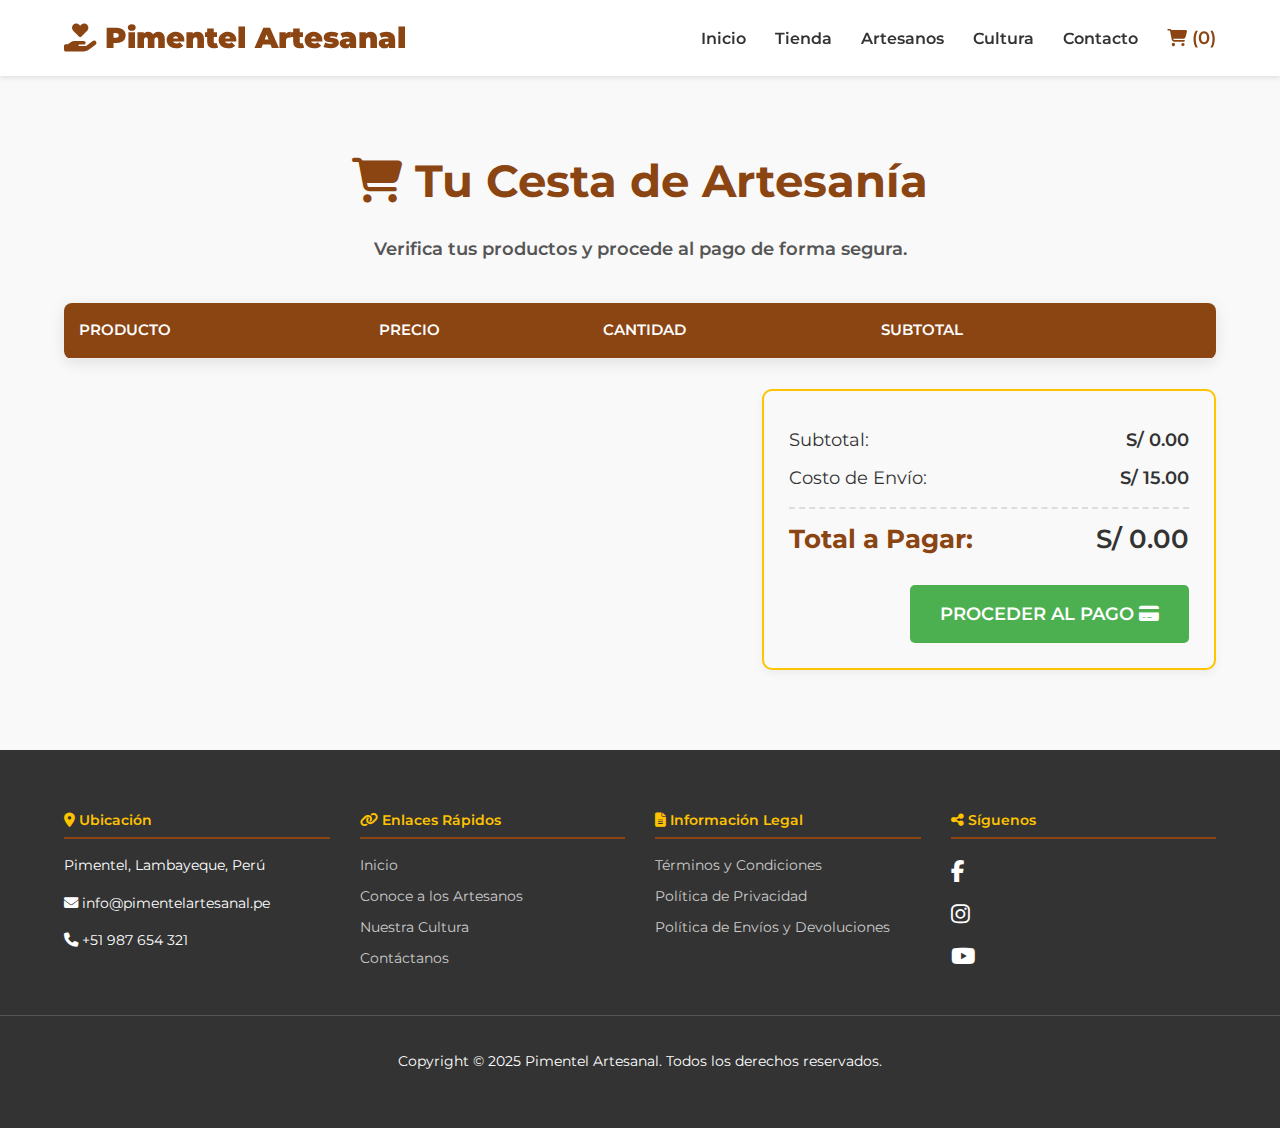
<file: carrito.html>
<!DOCTYPE html>
<html lang="es">
<head>
    <meta charset="UTF-8">
    <meta name="viewport" content="width=device-width, initial-scale=1.0">
    <title>Pimentel Artesanal - Carrito de Compras</title>
    
    <link href="https://fonts.googleapis.com/css2?family=Montserrat:wght@400;600;700;900&display=swap" rel="stylesheet">
    <link rel="stylesheet" href="https://cdnjs.cloudflare.com/ajax/libs/font-awesome/6.5.1/css/all.min.css">
    
    <link rel="stylesheet" href="css/style.css">
    <link rel="stylesheet" href="css/carrito.css">
</head>
<body>
    <header class="main-header">
        <div class="container">
            <div class="logo">
                <i class="fas fa-hand-holding-heart"></i> Pimentel Artesanal
            </div>
            
            <button class="menu-toggle" id="menu-toggle">
                <i class="fas fa-bars"></i>
            </button>

            <nav class="main-nav" id="main-nav">
                <a href="index.html">Inicio</a>
                <a href="#productos">Tienda</a>
                <a href="artesanos.html">Artesanos</a>
                <a href="cultura.html">Cultura</a>
                <a href="contacto.html">Contacto</a>
                <a href="carrito.html" id="cart-link" class="cart-icon">
                    <i class="fas fa-shopping-cart"></i> (<span id="cart-count">0</span>)
                </a>
            </nav>
        </div>
    </header>

    <main class="container page-content">
        <h1 class="page-title text-center">
            <i class="fas fa-cart-shopping"></i> Tu Cesta de Artesanía
        </h1>
        <p class="subtitle text-center">Verifica tus productos y procede al pago de forma segura.</p>

        <section id="cart-details">
            <table class="cart-table">
                <thead>
                    <tr>
                        <th>Producto</th>
                        <th>Precio</th>
                        <th>Cantidad</th>
                        <th>Subtotal</th>
                        <th></th> 
                    </tr>
                </thead>
                <tbody id="cart-items-body">
                    </tbody>
            </table>
            
            <p id="empty-cart-message" class="empty-message hidden">
                <i class="fas fa-box-open"></i> El carrito está vacío. <a href="index.html#productos">¡Empieza a comprar aquí!</a>
            </p>
        </section>

        <section id="cart-summary" class="cart-totals">
            <p>Subtotal: <span id="cart-subtotal">S/ 0.00</span></p>
            <p>Costo de Envío: <span id="cart-shipping">S/ 15.00</span></p>
            <p class="total-row">Total a Pagar: <span id="cart-total">S/ 0.00</span></p>
            
            <div class="checkout-btn-container">
                <a href="checkout.html" class="btn checkout-btn" id="proceed-to-checkout">
                    Proceder al Pago <i class="fas fa-credit-card"></i>
                </a>
            </div>
        </section>
    </main>

    <footer class="main-footer">
        <div class="container footer-content">
            <div class="footer-section">
                <h4><i class="fas fa-map-marker-alt"></i> Ubicación</h4>
                <p>Pimentel, Lambayeque, Perú</p>
                <p><i class="fas fa-envelope"></i> info@pimentelartesanal.pe</p>
                <p><i class="fas fa-phone"></i> +51 987 654 321</p>
            </div>
            <div class="footer-section">
                <h4><i class="fas fa-link"></i> Enlaces Rápidos</h4>
                <ul>
                    <li><a href="index.html">Inicio</a></li>
                    <li><a href="artesanos.html">Conoce a los Artesanos</a></li>
                    <li><a href="cultura.html">Nuestra Cultura</a></li>
                    <li><a href="contacto.html">Contáctanos</a></li>
                </ul>
            </div>
            <div class="footer-section">
                <h4><i class="fas fa-file-alt"></i> Información Legal</h4>
                <ul>
                    <li><a href="#">Términos y Condiciones</a></li>
                    <li><a href="#">Política de Privacidad</a></li>
                    <li><a href="#">Política de Envíos y Devoluciones</a></li>
                </ul>
            </div>
            <div class="footer-section social-media">
                <h4><i class="fas fa-share-alt"></i> Síguenos</h4>
                <div class="social-icons">
                    <a href="#" target="_blank" title="Facebook"><i class="fab fa-facebook-f"></i></a>
                    <a href="#" target="_blank" title="Instagram"><i class="fab fa-instagram"></i></a>
                    <a href="#" target="_blank" title="YouTube"><i class="fab fa-youtube"></i></a>
                </div>
            </div>
        </div>
        <div class="footer-bottom">
            <p>Copyright &copy; 2025 Pimentel Artesanal. Todos los derechos reservados.</p>
        </div>
    </footer>

    <script>
        document.addEventListener('DOMContentLoaded', () => {

            // ==============================================
            // === 1. LÓGICA DEL MENÚ DE HAMBURGUESA ===
            // ==============================================

            const menuToggle = document.getElementById('menu-toggle');
            const mainNav = document.getElementById('main-nav');

            if (menuToggle && mainNav) {
                // Manejador para abrir/cerrar el menú
                menuToggle.addEventListener('click', () => {
                    mainNav.classList.toggle('active');
                    
                    // Opcional: Cambiar el ícono de la hamburguesa a una 'X'
                    const icon = menuToggle.querySelector('i');
                    if (mainNav.classList.contains('active')) {
                        icon.classList.remove('fa-bars');
                        icon.classList.add('fa-times'); // Usar fa-times para cerrar (X)
                    } else {
                        icon.classList.remove('fa-times');
                        icon.classList.add('fa-bars');
                    }
                });

                // Opcional: Cerrar el menú al hacer clic en un enlace (en móvil)
                const navLinks = mainNav.querySelectorAll('a');
                navLinks.forEach(link => {
                    link.addEventListener('click', () => {
                        // Solo si el menú está activo (móvil)
                        if (mainNav.classList.contains('active')) {
                            mainNav.classList.remove('active');
                            // Restaurar el ícono de hamburguesa
                            const icon = menuToggle.querySelector('i');
                            icon.classList.remove('fa-times');
                            icon.classList.add('fa-bars');
                        }
                    });
                });
            }

            // ==============================================
            // === 2. LÓGICA DEL CONTADOR DEL CARRITO (GLOBAL) ===
            // ==============================================
            // NOTA: Para que esto funcione, la lógica completa de Carrito (como la que estaba en js/carrito.js) 
            // debería estar aquí o ser cargada, pero solo incluyo el contador para mantener el patrón.
            
            const cartCountElement = document.getElementById('cart-count');

            function getCart() {
                // Simulación: Asume que el carrito está almacenado en localStorage
                const cart = localStorage.getItem('artesaniaCart');
                return cart ? JSON.parse(cart) : [];
            }

            function updateCartCount() {
                const cart = getCart();
                // Suma la cantidad (quantity) de todos los ítems
                const totalItems = cart.reduce((total, item) => total + (item.quantity || 1), 0);
                if (cartCountElement) {
                    cartCountElement.textContent = totalItems;
                }
            }
            
            // Inicializar el contador al cargar la página
            updateCartCount();
        });
    </script>
    <script src="js/carrito.js"></script> 
</body>
</html>
</file>
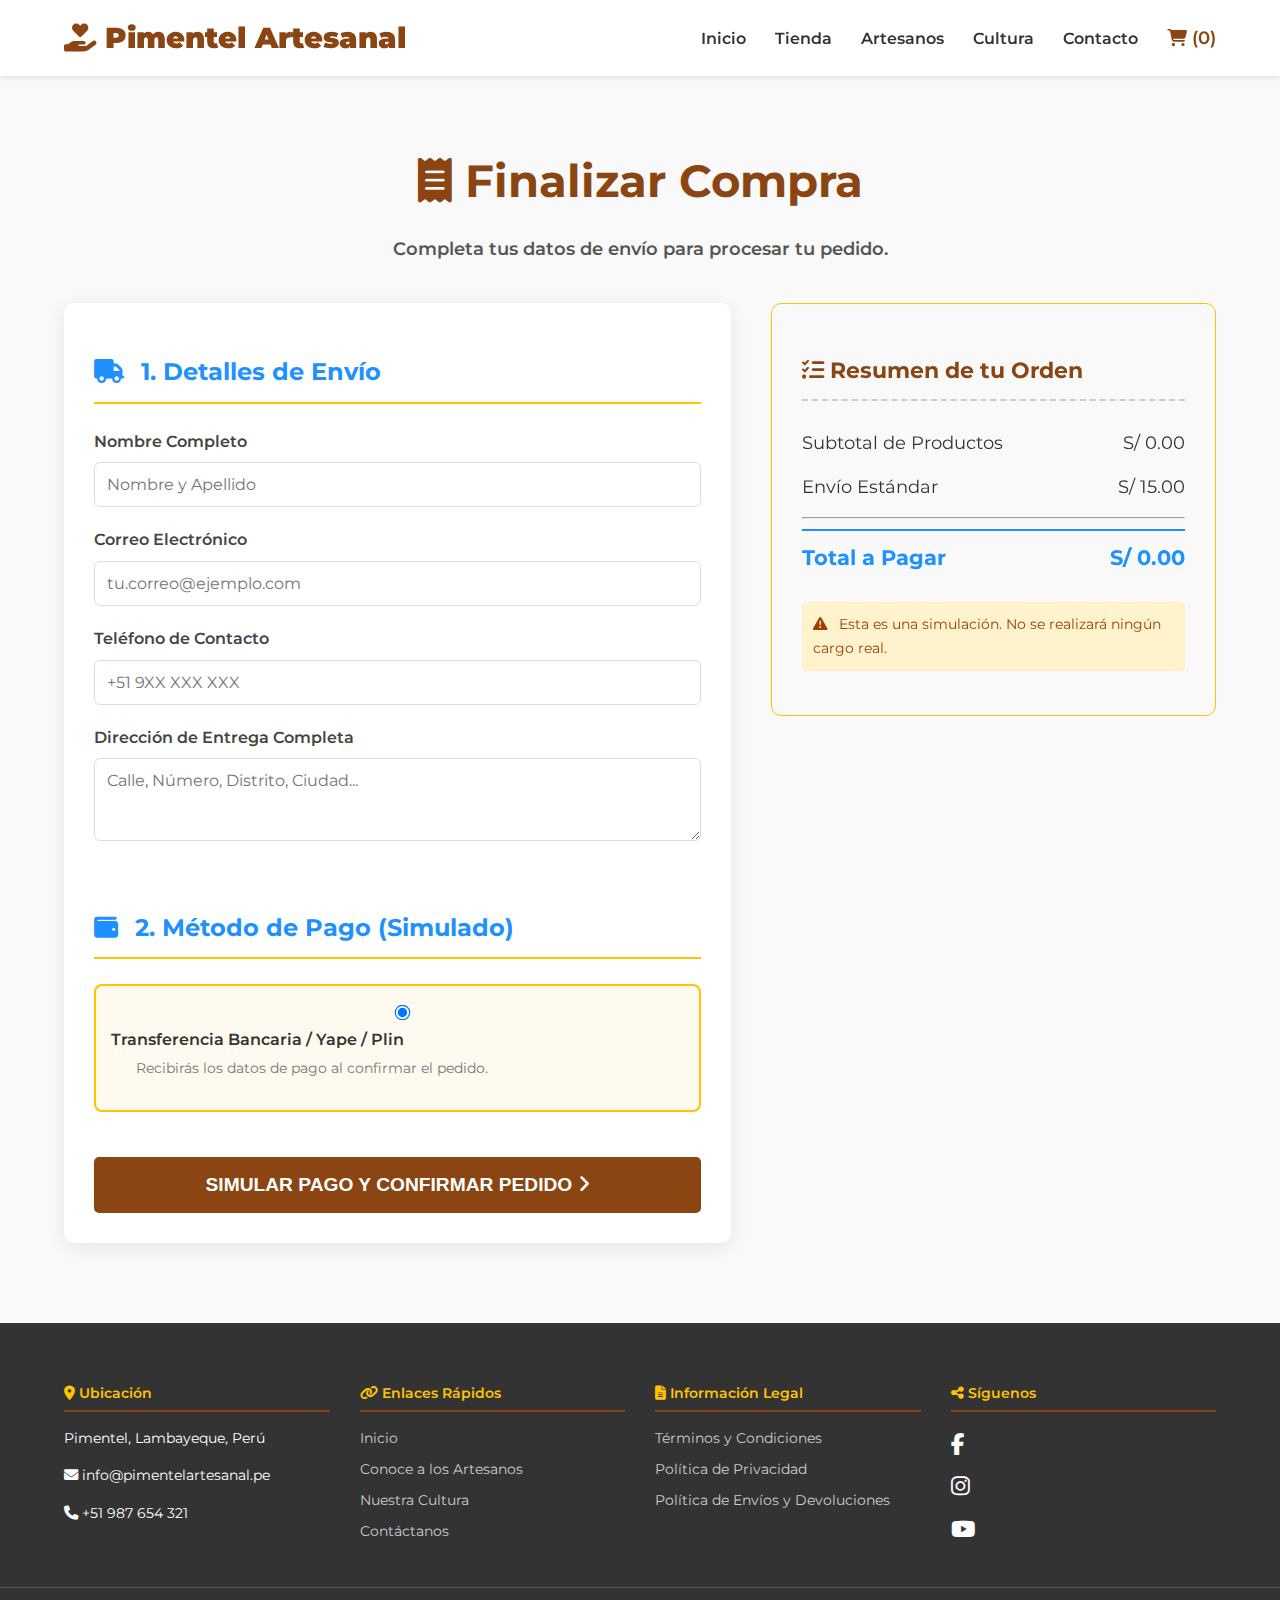
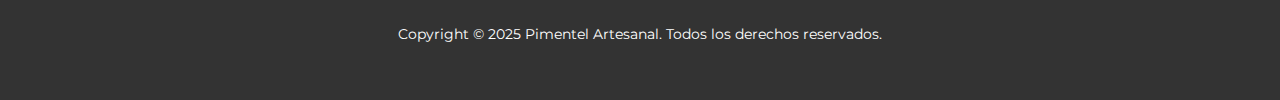
<file: checkout.html>
<!DOCTYPE html>
<html lang="es">
<head>
    <meta charset="UTF-8">
    <meta name="viewport" content="width=device-width, initial-scale=1.0">
    <title>Finalizar Compra - Pimentel Artesanal</title>
    
    <link href="https://fonts.googleapis.com/css2?family=Montserrat:wght@400;600;700;900&display=swap" rel="stylesheet">
    <link rel="stylesheet" href="https://cdnjs.cloudflare.com/ajax/libs/font-awesome/6.5.1/css/all.min.css">
    
    <link rel="stylesheet" href="css/style.css">
    <link rel="stylesheet" href="css/checkout.css">
</head>
<body>
    <header class="main-header">
        <div class="container">
            <div class="logo">
                <i class="fas fa-hand-holding-heart"></i> Pimentel Artesanal
            </div>
            <nav class="main-nav">
                <a href="index.html">Inicio</a>
                <a href="tienda.html">Tienda</a>
                <a href="artesanos.html">Artesanos</a>
                <a href="cultura.html">Cultura</a>
                <a href="contacto.html">Contacto</a>
                <a href="carrito.html" id="cart-link" class="cart-icon active-link">
                    <i class="fas fa-shopping-cart"></i> (<span id="cart-count">0</span>)
                </a>
            </nav>
        </div>
    </header>

    <main class="container checkout-page">
        <h1 class="page-title text-center">
            <i class="fas fa-receipt"></i> Finalizar Compra
        </h1>
        <p class="subtitle text-center">Completa tus datos de envío para procesar tu pedido.</p>

        <section class="checkout-grid">
            
            <div class="form-column">
                <div class="checkout-form">
                    <h2><i class="fas fa-truck"></i> 1. Detalles de Envío</h2>
                    <form id="checkout-form">
                        
                        <div class="form-group">
                            <label for="name">Nombre Completo</label>
                            <input type="text" id="name" required placeholder="Nombre y Apellido">
                        </div>

                        <div class="form-group">
                            <label for="email">Correo Electrónico</label>
                            <input type="email" id="email" required placeholder="tu.correo@ejemplo.com">
                        </div>

                        <div class="form-group">
                            <label for="phone">Teléfono de Contacto</label>
                            <input type="text" id="phone" required placeholder="+51 9XX XXX XXX">
                        </div>
                        
                        <div class="form-group">
                            <label for="address">Dirección de Entrega Completa</label>
                            <textarea id="address" rows="3" required placeholder="Calle, Número, Distrito, Ciudad..."></textarea>
                        </div>
                        
                        <div class="payment-method-container">
                             <h2><i class="fas fa-wallet"></i> 2. Método de Pago (Simulado)</h2>
                             <div class="payment-option active">
                                <input type="radio" id="transfer" name="payment_method" value="transfer" checked>
                                <label for="transfer">Transferencia Bancaria / Yape / Plin</label>
                                <p class="payment-note">Recibirás los datos de pago al confirmar el pedido.</p>
                             </div>
                        </div>

                        <button type="submit" class="btn btn-primary submit-btn">
                            Simular Pago y Confirmar Pedido <i class="fas fa-angle-right"></i>
                        </button>
                    </form>
                </div>
            </div>

            <div class="summary-column">
                <div class="payment-summary">
                    <h2><i class="fas fa-list-check"></i> Resumen de tu Orden</h2>
                    
                    <div class="summary-details">
                        <div class="summary-item">
                            <span>Subtotal de Productos</span>
                            <span id="summary-subtotal">S/ 0.00</span>
                        </div>
                        <div class="summary-item">
                            <span>Envío Estándar</span>
                            <span id="summary-shipping">S/ 15.00</span>
                        </div>
                        <hr>
                        <div class="summary-item total-row">
                            <span>Total a Pagar</span>
                            <span id="final-total">S/ 0.00</span>
                        </div>
                    </div>
                    
                    <p class="warning-note"><i class="fas fa-triangle-exclamation"></i> Esta es una simulación. No se realizará ningún cargo real.</p>
                </div>
            </div>
            
        </section>

    </main>

    <footer class="main-footer">
        <div class="container footer-content">
            <div class="footer-section">
                <h4><i class="fas fa-map-marker-alt"></i> Ubicación</h4>
                <p>Pimentel, Lambayeque, Perú</p>
                <p><i class="fas fa-envelope"></i> info@pimentelartesanal.pe</p>
                <p><i class="fas fa-phone"></i> +51 987 654 321</p>
            </div>
            <div class="footer-section">
                <h4><i class="fas fa-link"></i> Enlaces Rápidos</h4>
                <ul>
                    <li><a href="index.html">Inicio</a></li>
                    <li><a href="artesanos.html">Conoce a los Artesanos</a></li>
                    <li><a href="cultura.html">Nuestra Cultura</a></li>
                    <li><a href="contacto.html">Contáctanos</a></li>
                </ul>
            </div>
            <div class="footer-section">
                <h4><i class="fas fa-file-alt"></i> Información Legal</h4>
                <ul>
                    <li><a href="#">Términos y Condiciones</a></li>
                    <li><a href="#">Política de Privacidad</a></li>
                    <li><a href="#">Política de Envíos y Devoluciones</a></li>
                </ul>
            </div>
            <div class="footer-section social-media">
                <h4><i class="fas fa-share-alt"></i> Síguenos</h4>
                <div class="social-icons">
                    <a href="#" target="_blank" title="Facebook"><i class="fab fa-facebook-f"></i></a>
                    <a href="#" target="_blank" title="Instagram"><i class="fab fa-instagram"></i></a>
                    <a href="#" target="_blank" title="YouTube"><i class="fab fa-youtube"></i></a>
                </div>
            </div>
        </div>
        <div class="footer-bottom">
            <p>Copyright &copy; 2025 Pimentel Artesanal. Todos los derechos reservados.</p>
        </div>
    </footer>

    <script src="js/app.js"></script>
    <script src="js/checkout.js"></script> </body>
</html>
</file>
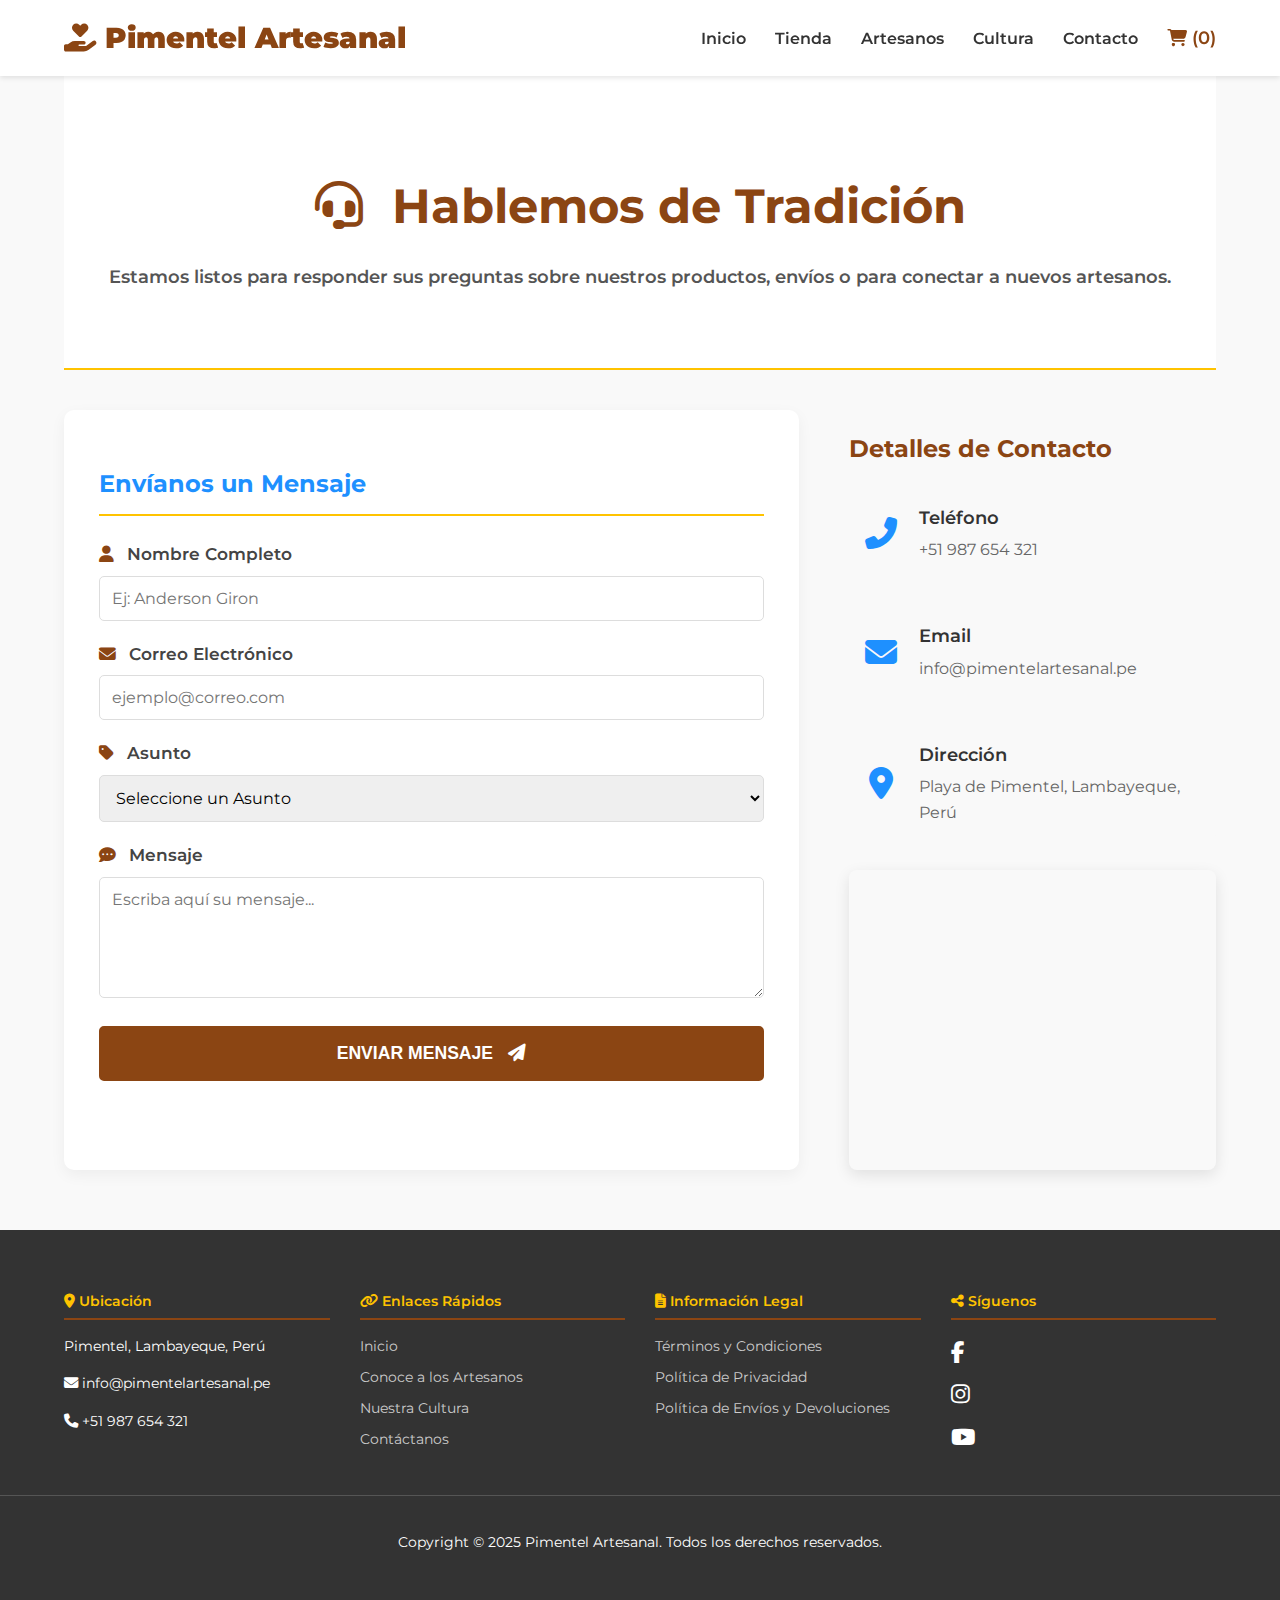
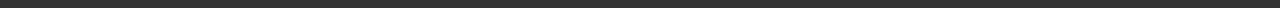
<file: contacto.html>
<!DOCTYPE html>
<html lang="es">
<head>
    <meta charset="UTF-8">
    <meta name="viewport" content="width=device-width, initial-scale=1.0">
    <title>Contacto - Pimentel Artesanal</title>
    
    <link href="https://fonts.googleapis.com/css2?family=Montserrat:wght@400;600;700;900&display=swap" rel="stylesheet">
    <link rel="stylesheet" href="https://cdnjs.cloudflare.com/ajax/libs/font-awesome/6.5.1/css/all.min.css">
    
    <link rel="stylesheet" href="css/style.css">
    <link rel="stylesheet" href="css/contacto.css"> 
</head>
<body>
    <header class="main-header">
        <div class="container">
            <div class="logo">
                <i class="fas fa-hand-holding-heart"></i> Pimentel Artesanal
            </div>
            
            <button class="menu-toggle" id="menu-toggle">
                <i class="fas fa-bars"></i>
            </button>
            <nav class="main-nav" id="main-nav"> <a href="index.html">Inicio</a>
                <a href="tienda.html">Tienda</a> <a href="artesanos.html">Artesanos</a>
                <a href="cultura.html">Cultura</a>
                <a href="contacto.html">Contacto</a>
                <a href="carrito.html" id="cart-link" class="cart-icon">
                    <i class="fas fa-shopping-cart"></i> (<span id="cart-count">0</span>)
                </a>
            </nav>
        </div>
    </header>

    <main class="container contact-page">
        <section class="page-hero text-center">
            <h1 class="page-title">
                <i class="fas fa-headset"></i> Hablemos de Tradición
            </h1>
            <p class="subtitle">Estamos listos para responder sus preguntas sobre nuestros productos, envíos o para conectar a nuevos artesanos.</p>
        </section>

        <section class="contact-grid">
            
            <div class="contact-form-container">
                <h2>Envíanos un Mensaje</h2>
                <form action="#" method="POST" class="contact-form">
                    
                    <div class="form-group">
                        <label for="name"><i class="fas fa-user"></i> Nombre Completo</label>
                        <input type="text" id="name" name="name" required placeholder="Ej: Anderson Giron">
                    </div>
                    
                    <div class="form-group">
                        <label for="email"><i class="fas fa-envelope"></i> Correo Electrónico</label>
                        <input type="email" id="email" name="email" required placeholder="ejemplo@correo.com">
                    </div>

                    <div class="form-group">
                        <label for="subject"><i class="fas fa-tag"></i> Asunto</label>
                        <select id="subject" name="subject" required>
                            <option value="">Seleccione un Asunto</option>
                            <option value="consulta">Consulta de Producto</option>
                            <option value="envio">Pregunta sobre Envíos</option>
                            <option value="artesano">Unirse como Artesano</option>
                            <option value="otro">Otro</option>
                        </select>
                    </div>
                    
                    <div class="form-group">
                        <label for="message"><i class="fas fa-comment-dots"></i> Mensaje</label>
                        <textarea id="message" name="message" rows="5" required placeholder="Escriba aquí su mensaje..."></textarea>
                    </div>
                    
                    <button type="submit" class="btn btn-primary btn-submit">
                        Enviar Mensaje <i class="fas fa-paper-plane"></i>
                    </button>
                </form>
            </div>

            <div class="contact-info-container">
                <h2>Detalles de Contacto</h2>
                <div class="info-item">
                    <i class="fas fa-phone-alt fa-2x"></i>
                    <div>
                        <h3>Teléfono</h3>
                        <p>+51 987 654 321</p>
                    </div>
                </div>
                
                <div class="info-item">
                    <i class="fas fa-envelope fa-2x"></i>
                    <div>
                        <h3>Email</h3>
                        <p>info@pimentelartesanal.pe</p>
                    </div>
                </div>

                <div class="info-item">
                    <i class="fas fa-location-dot fa-2x"></i>
                    <div>
                        <h3>Dirección</h3>
                        <p>Playa de Pimentel, Lambayeque, Perú</p>
                    </div>
                </div>

                <div class="map-placeholder">
                    <iframe 
                        src="https://www.google.com/maps/embed?pb=!1m18!1m12!1m3!1d15764.120516641571!2d-79.94829377488059!3d-6.84803964436577!2m3!1f0!2f0!3f0!3m2!1i1024!2i768!4f13.1!3m3!1m2!1s0x904aef72c47a9721%3A0xc66519b7d341cc05!2sPimentel!5e0!3m2!1ses-419!2spe!4v1704283893000!5m2!1ses-419!2spe" 
                        allowfullscreen="" loading="lazy">
                    </iframe>
                </div>
            </div>

        </section>

    </main>

    <footer class="main-footer">
        <div class="container footer-content">
            <div class="footer-section">
                <h4><i class="fas fa-map-marker-alt"></i> Ubicación</h4>
                <p>Pimentel, Lambayeque, Perú</p>
                <p><i class="fas fa-envelope"></i> info@pimentelartesanal.pe</p>
                <p><i class="fas fa-phone"></i> +51 987 654 321</p>
            </div>
            <div class="footer-section">
                <h4><i class="fas fa-link"></i> Enlaces Rápidos</h4>
                <ul>
                    <li><a href="index.html">Inicio</a></li>
                    <li><a href="artesanos.html">Conoce a los Artesanos</a></li>
                    <li><a href="cultura.html">Nuestra Cultura</a></li>
                    <li><a href="contacto.html">Contáctanos</a></li>
                </ul>
            </div>
            <div class="footer-section">
                <h4><i class="fas fa-file-alt"></i> Información Legal</h4>
                <ul>
                    <li><a href="#">Términos y Condiciones</a></li>
                    <li><a href="#">Política de Privacidad</a></li>
                    <li><a href="#">Política de Envíos y Devoluciones</a></li>
                </ul>
            </div>
            <div class="footer-section social-media">
                <h4><i class="fas fa-share-alt"></i> Síguenos</h4>
                <div class="social-icons">
                    <a href="#" target="_blank" title="Facebook"><i class="fab fa-facebook-f"></i></a>
                    <a href="#" target="_blank" title="Instagram"><i class="fab fa-instagram"></i></a>
                    <a href="#" target="_blank" title="YouTube"><i class="fab fa-youtube"></i></a>
                </div>
            </div>
        </div>
        <div class="footer-bottom">
            <p>Copyright &copy; 2025 Pimentel Artesanal. Todos los derechos reservados.</p>
        </div>
    </footer>

    <script src="js/app.js"></script>
</body>
</html>
</file>
<file: css/style.css>
/* Variables de Color y Tipografía */
:root {
    --primary-color: #8B4513; /* Marrón Sepia/Tierra */
    --secondary-color: #FFC300; /* Amarillo Sol/Arena */
    --accent-color: #1E90FF; /* Azul Marino/Océano */
    --text-color: #333;
    --light-bg: #F9F9F9;
    --white: #FFFFFF;
    --font-family: 'Montserrat', sans-serif;
    
    /* Pesos de Montserrat */
    --font-semi: 600; 
    --font-bold: 700; 
    --font-extra: 900; 
}

/* Base y Reset */
body {
    font-family: var(--font-family);
    margin: 0;
    padding: 0;
    background-color: var(--light-bg);
    color: var(--text-color);
    line-height: 1.6;
}
h1, h2, h3, .logo {
    font-family: var(--font-family);
    font-weight: var(--font-bold);
}
.container {
    width: 90%;
    max-width: 1280px;
    margin: 0 auto;
}
a {
    text-decoration: none;
    color: var(--primary-color);
}

/* Botones Modernos */
.btn {
    padding: 12px 25px;
    border-radius: 5px;
    font-weight: var(--font-semi);
    text-transform: uppercase;
    transition: all 0.3s;
    display: inline-block;
}
.btn-primary {
    background-color: var(--primary-color);
    color: var(--white);
    border: 2px solid var(--primary-color);
}
.btn-primary:hover {
    background-color: #6d3511;
}
.btn-secondary {
    background-color: var(--secondary-color);
    color: var(--text-color);
    border: none;
}
.btn-secondary:hover {
    background-color: #ffaa00;
}
.btn-tertiary {
    background: none;
    color: var(--primary-color);
    border: 2px solid var(--primary-color);
}

/* Header y Navegación */
.main-header {
    background-color: var(--white);
    box-shadow: 0 2px 5px rgba(0, 0, 0, 0.1);
    padding: 15px 0;
    position: sticky;
    top: 0;
    z-index: 1000;
}
.main-header .container {
    display: flex;
    justify-content: space-between;
    align-items: center;
}
.logo {
    font-size: 1.8em;
    font-weight: var(--font-extra);
    color: var(--primary-color);
}
.main-nav a {
    margin-left: 25px;
    font-weight: var(--font-semi);
    color: var(--text-color);
    position: relative;
}
.main-nav a:hover {
    color: var(--primary-color);
}
.cart-icon {
    font-size: 1.1em;
    color: var(--primary-color) !important;
}

/* --- ESTILOS PARA EL BOTÓN DE HAMBURGUESA (Por defecto: Oculto) --- */
.menu-toggle {
    display: none; /* Oculto por defecto en escritorio */
    background: none;
    border: none;
    font-size: 1.8em;
    cursor: pointer;
    color: var(--primary-color);
    padding: 5px 10px;
    z-index: 1001;
}

/* Feature Cards */
.features {
    display: flex;
    justify-content: space-around;
    padding: 60px 0;
    text-align: center;
    gap: 30px;
}
.feature-card {
    flex: 1;
    padding: 30px;
    border-radius: 10px;
    background-color: var(--white);
    box-shadow: 0 4px 15px rgba(0, 0, 0, 0.05);
}
.feature-card i {
    color: var(--accent-color);
    margin-bottom: 15px;
}

/* Product Grid */
.product-grid-section {
    padding: 50px 0;
}
.product-grid-section h2 {
    text-align: center;
    margin-bottom: 40px;
    font-size: 2.2em;
    color: var(--primary-color);
}
.product-grid {
    display: grid;
    grid-template-columns: repeat(auto-fit, minmax(280px, 1fr));
    gap: 30px;
}
.modern-card {
    background: var(--white);
    border-radius: 10px;
    overflow: hidden;
    box-shadow: 0 8px 16px rgba(0, 0, 0, 0.1);
    transition: transform 0.3s, box-shadow 0.3s;
}
.modern-card:hover {
    transform: translateY(-8px);
    box-shadow: 0 12px 24px rgba(0, 0, 0, 0.15);
}
.modern-card img {
    width: 100%;
    height: 250px;
    object-fit: cover;
}
.card-info {
    padding: 15px;
}
.card-info h3 {
    font-weight: var(--font-bold);
    font-size: 1.4em;
    margin: 0 0 5px 0;
}
.card-info .artisan {
    color: #888;
    font-size: 0.9em;
    margin-bottom: 10px;
}
.card-info .price {
    font-size: 1.6em;
    color: var(--accent-color);
    font-weight: var(--font-extra);
    margin: 10px 0 15px 0;
}

/* CTA Banner */
.cta-banner {
    background-color: var(--primary-color);
    color: var(--white);
    padding: 60px 0;
    text-align: center;
    margin-top: 40px;
}
.cta-banner h2 {
    font-size: 2.5em;
    margin-bottom: 15px;
}
.cta-banner p {
    font-size: 1.1em;
    margin-bottom: 30px;
}
.cta-banner .btn-tertiary {
    background-color: var(--white);
    color: var(--primary-color);
    border: none;
}
.cta-banner .btn-tertiary:hover {
    background-color: var(--light-bg);
}

/* Footer */
.main-footer {
    background-color: #333;
    color: var(--white);
    padding: 40px 0;
    font-size: 0.9em;
}
.footer-content {
    display: flex;
    justify-content: space-between;
    flex-wrap: wrap;
    gap: 30px;
}
.footer-section {
    flex: 1;
    min-width: 200px;
}
.footer-section h4 {
    color: var(--secondary-color);
    font-weight: var(--font-semi);
    margin-bottom: 15px;
    border-bottom: 2px solid var(--primary-color);
    padding-bottom: 5px;
}
.footer-section ul {
    list-style: none;
    padding: 0;
}
.footer-section a {
    color: #ccc;
    display: block;
    margin-bottom: 8px;
    transition: color 0.3s;
}
.footer-section a:hover {
    color: var(--secondary-color);
}
.social-icons a {
    font-size: 1.5em;
    margin-right: 15px;
    color: var(--white);
}
.footer-bottom {
    text-align: center;
    border-top: 1px solid #555;
    padding-top: 20px;
    margin-top: 30px;
}

/* ======================================= */
/* === AJUSTES RESPONSIVE PARA MÓVILES === */
/* ======================================= */

@media (max-width: 768px) {
    .container {
        padding: 0 15px;
    }
    
    /* HEADER Y MENÚ HAMBURGUESA */
    .main-header .container {
        flex-direction: row; 
        justify-content: space-between;
        align-items: center;
        /* Aseguramos que el logo y el botón estén alineados */
    }

    .menu-toggle {
        display: block; /* Mostrar el botón de hamburguesa */
        position: relative; 
    }
    
    .main-nav {
        /* OCULTAR EL MENÚ Y PREPARARLO PARA EL DESPLIEGUE */
        display: none; 
        position: absolute;
        top: 65px; 
        left: 0;
        width: 100%;
        background-color: var(--white);
        box-shadow: 0 5px 10px rgba(0, 0, 0, 0.1);
        padding: 10px 0;
        text-align: center;
        z-index: 999;
    }
    
    /* Mostrar la navegación cuando tenga la clase 'active' */
    .main-nav.active {
        display: flex;
        flex-direction: column;
    }
    
    .main-nav a {
        margin: 0;
        padding: 15px 0;
        border-bottom: 1px solid #eee;
    }
    
    .main-nav a:last-child {
        border-bottom: none;
    }

    /* FEATURE CARDS */
    .features {
        flex-direction: column; 
        padding: 40px 15px;
        gap: 20px;
    }
    
    /* PRODUCT GRID */
    .product-grid {
        grid-template-columns: repeat(auto-fit, minmax(200px, 1fr)); 
        gap: 20px;
    }

    /* FOOTER */
    .footer-content {
        flex-direction: column;
        text-align: center;
    }
    .footer-section h4 {
        display: inline-block;
    }
}
</file>
<file: css/carrito.css>
/* carrito.css - Estilos específicos de la página del Carrito */

/* --- Títulos y Encabezado de la página --- */
.page-content {
    padding: 40px 0 80px 0;
}
.page-title {
    font-size: 2.8em;
    color: var(--primary-color);
    margin-bottom: 5px;
    font-weight: var(--font-bold);
}
.subtitle {
    font-size: 1.1em;
    color: #555;
    font-weight: var(--font-semi);
    margin-bottom: 40px;
}
.text-center {
    text-align: center;
}

/* --- Tabla del Carrito --- */
.cart-table {
    width: 100%;
    border-collapse: collapse;
    margin-bottom: 30px;
    background-color: var(--white);
    border-radius: 8px;
    overflow: hidden;
    box-shadow: 0 4px 15px rgba(0, 0, 0, 0.1);
}
.cart-table th, .cart-table td {
    padding: 15px;
    text-align: left;
    border-bottom: 1px solid #eee;
}
.cart-table th {
    background-color: var(--primary-color);
    color: var(--white);
    text-transform: uppercase;
    font-weight: var(--font-semi);
    font-size: 0.95em;
}
.cart-table td {
    vertical-align: middle;
}

/* Controles de Cantidad */
.quantity-controls {
    display: flex;
    align-items: center;
    max-width: 120px;
}
.quantity-controls button {
    background-color: var(--light-bg);
    border: 1px solid #ccc;
    color: var(--text-color);
    padding: 5px 10px;
    cursor: pointer;
    transition: background-color 0.2s;
    font-weight: var(--font-bold);
}
.quantity-controls button:hover {
    background-color: #ddd;
}
.quantity-controls input {
    width: 50px;
    text-align: center;
    margin: 0 2px;
    padding: 5px;
    border: 1px solid #ccc;
    border-radius: 0;
    font-family: var(--font-family);
    font-weight: var(--font-semi);
}

/* Botón de Eliminar */
.remove-btn {
    background: none;
    border: none;
    color: #cc0000;
    cursor: pointer;
    font-size: 1.2em;
    opacity: 0.8;
    transition: opacity 0.2s;
}
.remove-btn:hover {
    opacity: 1;
    color: #ff0000;
}

/* Mensaje de Carrito Vacío */
.empty-message {
    text-align: center;
    padding: 50px;
    font-size: 1.2em;
    color: #777;
    background-color: #fff;
    border: 1px dashed #ccc;
    border-radius: 8px;
    margin-bottom: 40px;
}
.empty-message i {
    margin-right: 10px;
    color: var(--secondary-color);
}
.hidden {
    display: none;
}

/* --- Resumen y Totales --- */
.cart-totals {
    max-width: 400px;
    margin-left: auto; /* Mueve el bloque a la derecha */
    padding: 25px;
    background-color: var(--bg-light-cream); /* Usando el color crema suave de cultura.css */
    border: 2px solid var(--secondary-color);
    border-radius: 10px;
    box-shadow: 0 4px 10px rgba(0, 0, 0, 0.05);
}
.cart-totals p {
    font-size: 1.1em;
    margin: 10px 0;
    display: flex;
    justify-content: space-between;
}
.cart-totals span {
    font-weight: var(--font-semi);
    color: var(--text-color);
}
.cart-totals .total-row {
    font-size: 1.6em;
    font-weight: var(--font-bold);
    color: var(--primary-color);
    margin-top: 15px;
    border-top: 2px dashed #ddd;
    padding-top: 10px;
}

/* Botón de Checkout */
.checkout-btn-container {
    text-align: right;
    margin-top: 25px;
}
.checkout-btn {
    /* Usamos estilos de botón global, solo ajustamos el color y tamaño */
    background-color: #4CAF50; /* Verde de Acción */
    color: var(--white);
    padding: 15px 30px;
    font-size: 1.1em;
    font-weight: var(--font-semi);
}
.checkout-btn:hover {
    background-color: #45a049;
}

/* Responsive */
@media (max-width: 768px) {
    /* Ocultar la columna de Precio en móviles */
    .cart-table th:nth-child(2), /* Precio (Encabezado) */
    .cart-table td:nth-child(2) { /* Precio (Datos) */
        display: none; 
    }
    
    .cart-table {
        font-size: 0.85em;
    }
    .cart-table th, .cart-table td {
        padding: 10px;
    }
    .cart-totals {
        max-width: 100%; /* Ocupar todo el ancho */
        margin-left: 0;
    }
    .cart-totals .total-row {
        font-size: 1.4em;
    }
    .checkout-btn {
        padding: 12px 20px;
    }
}
</file>
<file: css/checkout.css>
/* checkout.css - Estilos específicos de la página de Finalizar Compra */

/* --- Títulos y Encabezado de la página --- */
.checkout-page {
    padding: 40px 0 80px 0;
}
.page-title {
    font-size: 2.8em;
    color: var(--primary-color);
    margin-bottom: 5px;
    font-weight: var(--font-bold);
}
.subtitle {
    font-size: 1.1em;
    color: #555;
    font-weight: var(--font-semi);
    margin-bottom: 40px;
}
.text-center {
    text-align: center;
}

/* --- GRID PRINCIPAL (Formulario y Resumen) --- */
.checkout-grid {
    display: grid;
    grid-template-columns: 3fr 2fr; /* Formulario más grande que el resumen */
    gap: 40px;
    align-items: flex-start;
}

/* --- Formulario de Datos --- */
.checkout-form {
    background-color: var(--white);
    padding: 30px;
    border-radius: 10px;
    box-shadow: 0 5px 20px rgba(0, 0, 0, 0.08);
}
.checkout-form h2 {
    color: var(--accent-color);
    font-size: 1.5em;
    border-bottom: 2px solid var(--secondary-color);
    padding-bottom: 10px;
    margin-bottom: 25px;
}
.checkout-form h2 i {
    margin-right: 10px;
}
.form-group {
    margin-bottom: 20px;
}
.checkout-form label {
    display: block;
    margin-bottom: 8px;
    font-weight: var(--font-semi);
    color: #444;
}
.checkout-form input, 
.checkout-form textarea {
    width: 100%;
    padding: 12px;
    border: 1px solid #ddd;
    border-radius: 6px;
    box-sizing: border-box;
    font-family: var(--font-family);
    font-size: 1em;
    transition: border-color 0.3s;
}
.checkout-form input:focus, 
.checkout-form textarea:focus {
    border-color: var(--primary-color);
    outline: none;
}

/* Métodos de Pago Simulado */
.payment-method-container {
    padding-top: 20px;
    margin-top: 20px;
}
.payment-option {
    padding: 15px;
    border: 2px solid #ddd;
    border-radius: 8px;
    margin-bottom: 15px;
    background-color: #f9f9f9;
}
.payment-option.active {
    border-color: var(--secondary-color);
    background-color: #fffaf0;
}
.payment-option label {
    display: inline;
    font-weight: var(--font-semi);
    color: var(--text-color);
}
.payment-option input[type="radio"] {
    margin-right: 10px;
    transform: scale(1.2);
}
.payment-note {
    font-size: 0.9em;
    color: #777;
    margin-top: 5px;
    padding-left: 25px; /* Para alinear con el radio button */
}

/* Botón de Envío */
.submit-btn {
    width: 100%;
    margin-top: 30px;
    font-size: 1.2em;
    padding: 15px 0;
    font-weight: var(--font-semi);
}

/* --- Resumen del Pedido --- */
.payment-summary {
    padding: 30px;
    background-color: var(--bg-light-cream); /* Color crema */
    border: 1px solid var(--secondary-color);
    border-radius: 10px;
    position: sticky;
    top: 20px;
}
.payment-summary h2 {
    font-size: 1.4em;
    color: var(--primary-color);
    padding-bottom: 10px;
    margin-bottom: 20px;
    border-bottom: 2px dashed #ccc;
}
.summary-details {
    margin-bottom: 20px;
}
.summary-item {
    display: flex;
    justify-content: space-between;
    font-size: 1.1em;
    padding: 8px 0;
}
.summary-item.total-row {
    font-size: 1.3em;
    font-weight: var(--font-bold);
    color: var(--accent-color);
    border-top: 2px solid var(--accent-color);
    margin-top: 10px;
    padding-top: 10px;
}
.warning-note {
    font-size: 0.9em;
    color: #a04000; /* Tono de advertencia */
    padding: 10px;
    background-color: #fff3cd;
    border: 1px solid #ffeeba;
    border-radius: 5px;
    margin-top: 15px;
}
.warning-note i {
    margin-right: 8px;
}

/* Responsive */
@media (max-width: 900px) {
    .checkout-grid {
        grid-template-columns: 1fr; /* Una columna en móviles */
        gap: 30px;
    }
    .payment-summary {
        position: static;
    }
}

/* Dentro de css/checkout.css, debes revisar la Media Query existente: */

@media (max-width: 900px) {
    .page-title {
        font-size: 2.2em;
    }
    /* Clave: Forzar apilamiento */
    .checkout-grid {
        grid-template-columns: 1fr; /* Una columna */
        gap: 30px;
    }
    .payment-summary {
        position: static; /* No se pega en móviles */
    }
}
</file>
<file: css/contacto.css>
/* contacto.css - Estilos específicos de la página de Contacto */

/* --- Encabezado de Página (similar a otros) --- */
.page-hero {
    padding: 60px 0;
    background-color: var(--white);
    border-bottom: 2px solid var(--secondary-color);
    margin-bottom: 40px;
}
.page-title {
    font-size: 3em;
    color: var(--primary-color);
    margin-bottom: 10px;
    font-weight: var(--font-bold);
}
.page-title i {
    margin-right: 15px;
}
.subtitle {
    font-size: 1.1em;
    color: #555;
    font-weight: var(--font-semi);
}
.text-center {
    text-align: center;
}

/* --- GRID Principal (Formulario y Detalles) --- */
.contact-page {
    padding-bottom: 60px;
}
.contact-grid {
    display: grid;
    grid-template-columns: 2fr 1fr; /* Formulario más ancho que la info */
    gap: 50px;
}

/* --- Formulario de Contacto --- */
.contact-form-container {
    background-color: var(--white);
    padding: 35px;
    border-radius: 10px;
    box-shadow: 0 5px 15px rgba(0, 0, 0, 0.05);
}
.contact-form-container h2 {
    color: var(--accent-color);
    font-weight: var(--font-bold);
    border-bottom: 2px solid var(--secondary-color);
    padding-bottom: 10px;
    margin-bottom: 25px;
}

.form-group {
    margin-bottom: 20px;
}

.form-group label {
    display: block;
    margin-bottom: 8px;
    font-weight: var(--font-semi);
    color: #444;
    font-size: 1.05em;
}
.form-group label i {
    color: var(--primary-color);
    margin-right: 8px;
}

.contact-form input[type="text"],
.contact-form input[type="email"],
.contact-form select,
.contact-form textarea {
    width: 100%;
    padding: 12px;
    border: 1px solid #ddd;
    border-radius: 5px;
    box-sizing: border-box; /* Incluye padding/borde en el ancho total */
    font-family: var(--font-family);
    font-size: 1em;
    transition: border-color 0.3s;
}

.contact-form input:focus,
.contact-form select:focus,
.contact-form textarea:focus {
    border-color: var(--accent-color);
    outline: none;
    box-shadow: 0 0 5px rgba(30, 144, 255, 0.3);
}

.contact-form textarea {
    resize: vertical;
}

.btn-submit {
    width: 100%;
    font-size: 1.1em;
    padding: 15px 0;
}
.btn-submit i {
    margin-left: 10px;
}

/* --- Información de Contacto (Columna 2) --- */
.contact-info-container h2 {
    color: var(--primary-color);
    font-weight: var(--font-bold);
    margin-bottom: 20px;
}

.info-item {
    display: flex;
    align-items: center;
    margin-bottom: 30px;
    padding: 15px;
    background-color: var(--light-bg);
    border-radius: 8px;
}

.info-item i {
    color: var(--accent-color);
    margin-right: 20px;
    min-width: 35px;
    text-align: center;
}

.info-item h3 {
    font-size: 1.1em;
    font-weight: var(--font-semi);
    margin: 0 0 5px 0;
}
.info-item p {
    margin: 0;
    color: #666;
}

/* Mapa */
.map-placeholder {
    width: 100%;
    height: 300px;
    overflow: hidden;
    border-radius: 8px;
    box-shadow: 0 5px 15px rgba(0, 0, 0, 0.1);
}
.map-placeholder iframe {
    width: 100%;
    height: 100%;
    border: 0;
}

/* Media Queries para Responsive Design */
@media (max-width: 900px) {
    .contact-grid {
        grid-template-columns: 1fr; /* Una columna en móviles */
        gap: 40px;
    }
    .contact-form-container, .contact-info-container {
        padding: 20px;
    }
    
    /* Mejoras para la visualización móvil de info-item (opcional) */
     .info-item {
        flex-direction: column; /* Apilar ícono y texto */
        text-align: center;
    }
    .info-item i {
        margin-right: 0;
        margin-bottom: 10px;
    }
}
</file>
